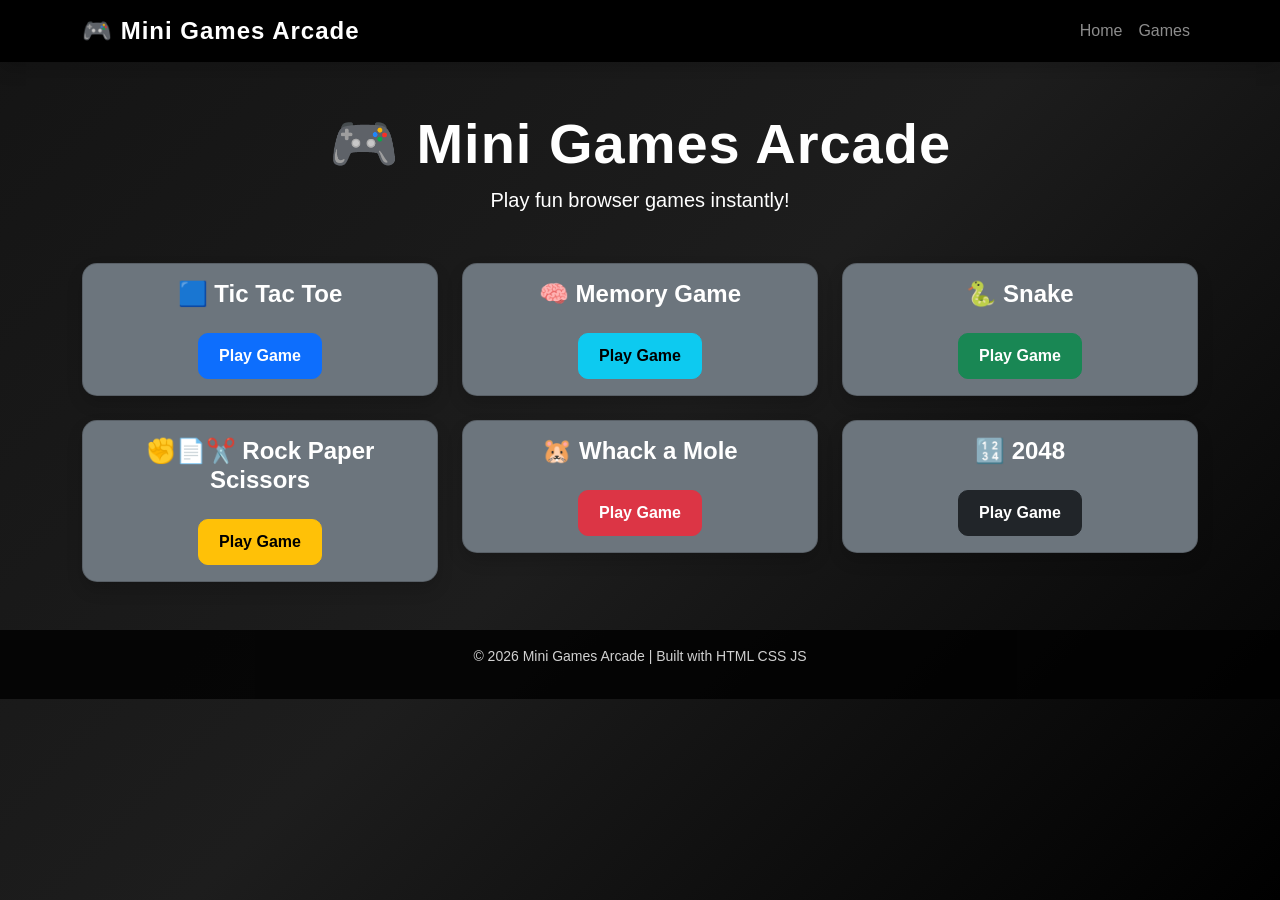
<file: index.html>
<!DOCTYPE html>
<html lang="en">
<head>
<meta charset="UTF-8">
<meta name="viewport" content="width=device-width, initial-scale=1.0">

<title>Mini Games Arcade</title>

<!-- Bootstrap CSS -->
<link href="https://cdn.jsdelivr.net/npm/bootstrap@5.3.2/dist/css/bootstrap.min.css" rel="stylesheet">

<!-- Your CSS -->
<link rel="stylesheet" href="style.css">

</head>

<body class="bg-dark text-white">

<!-- Navbar -->
<nav class="navbar navbar-expand-lg navbar-dark bg-black shadow">
<div class="container">

<a class="navbar-brand fw-bold">🎮 Mini Games Arcade</a>

<button class="navbar-toggler" type="button" data-bs-toggle="collapse" data-bs-target="#menu">
<span class="navbar-toggler-icon"></span>
</button>

<div class="collapse navbar-collapse" id="menu">
<ul class="navbar-nav ms-auto">

<li class="nav-item">
<a class="nav-link" href="#">Home</a>
</li>

<li class="nav-item">
<a class="nav-link" href="#games">Games</a>
</li>

</ul>
</div>

</div>
</nav>


<!-- Hero Section -->
<div class="container text-center mt-5">

<h1 class="display-4">🎮 Mini Games Arcade</h1>

<p class="lead">Play fun browser games instantly!</p>

</div>


<!-- Games Section -->
<div class="container mt-5" id="games">

<div class="row g-4">

<!-- Tic Tac Toe -->
<div class="col-md-4">
<div class="card bg-secondary text-white shadow game-card">
<div class="card-body text-center">
<h4>🟦 Tic Tac Toe</h4>
<a href="games/tictactoe.html" class="btn btn-primary mt-3">Play Game</a>
</div>
</div>
</div>

<!-- Memory Game -->
<div class="col-md-4">
<div class="card bg-secondary text-white shadow game-card">
<div class="card-body text-center">
<h4>🧠 Memory Game</h4>
<a href="games/memory.html" class="btn btn-info mt-3">Play Game</a>
</div>
</div>
</div>

<!-- Snake -->
<div class="col-md-4">
<div class="card bg-secondary text-white shadow game-card">
<div class="card-body text-center">
<h4>🐍 Snake</h4>
<a href="games/snake.html" class="btn btn-success mt-3">Play Game</a>
</div>
</div>
</div>

<!-- Rock Paper Scissors -->
<div class="col-md-4">
<div class="card bg-secondary text-white shadow game-card">
<div class="card-body text-center">
<h4>✊📄✂️ Rock Paper Scissors</h4>
<a href="games/rps.html" class="btn btn-warning mt-3">Play Game</a>
</div>
</div>
</div>

<!-- Whack a Mole -->
<div class="col-md-4">
<div class="card bg-secondary text-white shadow game-card">
<div class="card-body text-center">
<h4>🐹 Whack a Mole</h4>
<a href="games/mole.html" class="btn btn-danger mt-3">Play Game</a>
</div>
</div>
</div>

<!-- 2048 -->
<div class="col-md-4">
<div class="card bg-secondary text-white shadow game-card">
<div class="card-body text-center">
<h4>🔢 2048</h4>
<a href="games/2048.html" class="btn btn-dark mt-3">Play Game</a>
</div>
</div>
</div>

</div>
</div>


<!-- Footer -->
<footer class="text-center mt-5 p-3 bg-black">
<p>© 2026 Mini Games Arcade | Built with HTML CSS JS</p>
</footer>


<!-- Bootstrap JS -->
<script src="https://cdn.jsdelivr.net/npm/bootstrap@5.3.2/dist/js/bootstrap.bundle.min.js"></script>

</body>
</html>
</file>
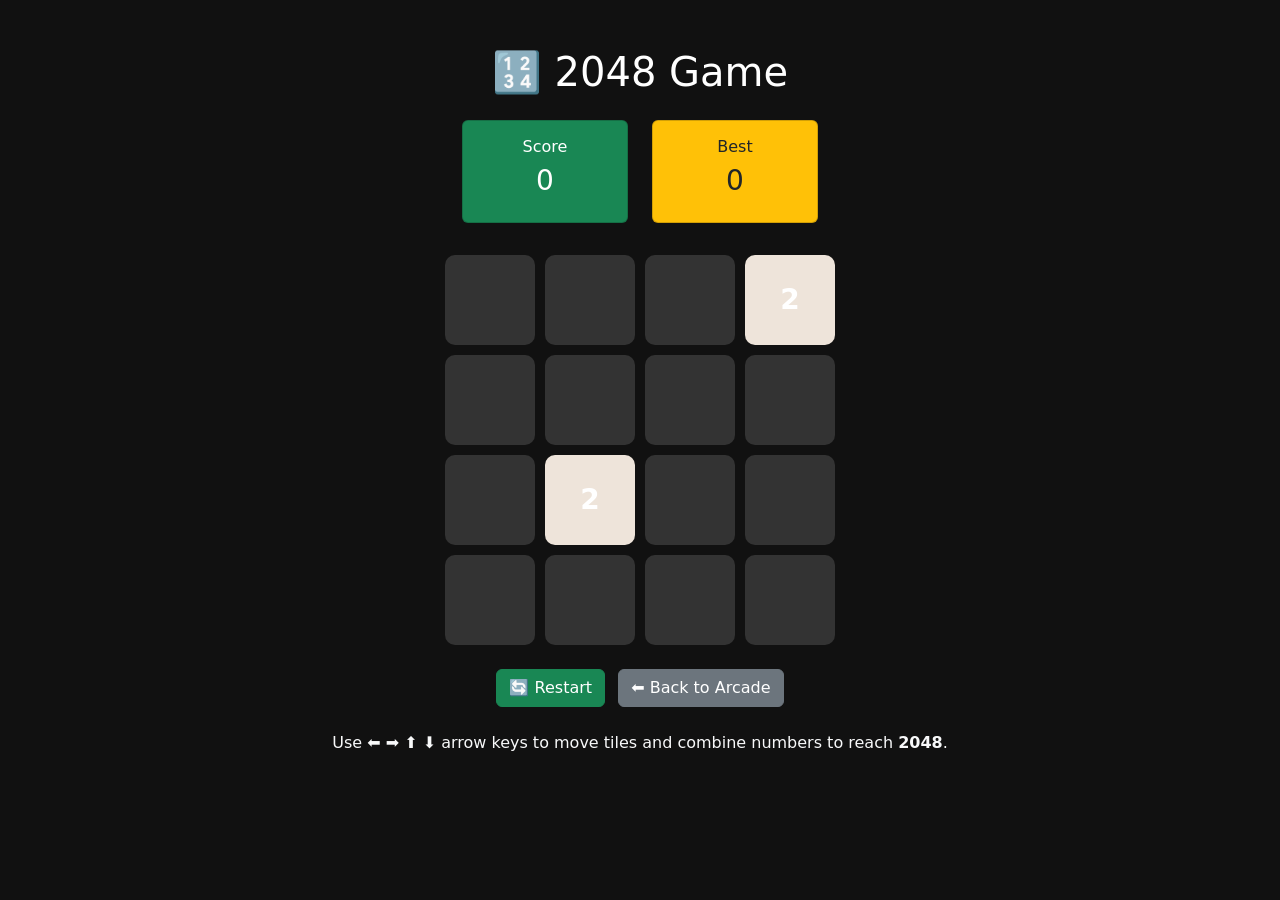
<file: games/2048.html>
<!DOCTYPE html>
<html lang="en">

<head>

<meta charset="UTF-8">
<meta name="viewport" content="width=device-width, initial-scale=1.0">

<title>2048 Game</title>

<!-- Bootstrap -->

<link href="https://cdn.jsdelivr.net/npm/bootstrap@5.3.2/dist/css/bootstrap.min.css" rel="stylesheet">

<!-- Game CSS -->

<link rel="stylesheet" href="../styles/game-style.css">

<style>

body{
background:#111;
color:white;
text-align:center;
}

.grid-2048{
display:grid;
grid-template-columns:repeat(4,90px);
gap:10px;
justify-content:center;
margin-top:20px;
}

.tile{
width:90px;
height:90px;
background:#333;
display:flex;
align-items:center;
justify-content:center;
font-size:28px;
font-weight:bold;
border-radius:10px;
}

</style>

</head>

<body>

<div class="container mt-5">

<h1 class="mb-4">🔢 2048 Game</h1>

<!-- Scoreboard -->

<div class="row justify-content-center mb-4">

<div class="col-md-2 col-6 mb-2">
<div class="card bg-success text-white">
<div class="card-body">
<h6>Score</h6>
<h3 id="score">0</h3>
</div>
</div>
</div>

<div class="col-md-2 col-6 mb-2">
<div class="card bg-warning text-dark">
<div class="card-body">
<h6>Best</h6>
<h3 id="bestScore">0</h3>
</div>
</div>
</div>

</div>

<!-- Game Grid -->

<div id="game2048" class="grid-2048"></div>

<!-- Controls -->

<div class="mt-4">

<button class="btn btn-success me-2" onclick="restartGame()">
🔄 Restart
</button>

<a href="../index.html" class="btn btn-secondary">
⬅ Back to Arcade
</a>

</div>

<!-- Instructions -->

<p class="mt-4 text-light">
Use ⬅ ➡ ⬆ ⬇ arrow keys to move tiles and combine numbers to reach <strong>2048</strong>.
</p>

</div>

<!-- Bootstrap JS -->

<script src="https://cdn.jsdelivr.net/npm/bootstrap@5.3.2/dist/js/bootstrap.bundle.min.js"></script>

<!-- Game Script -->

<script src="../scripts/2048.js"></script>

</body>

</html>
</file>
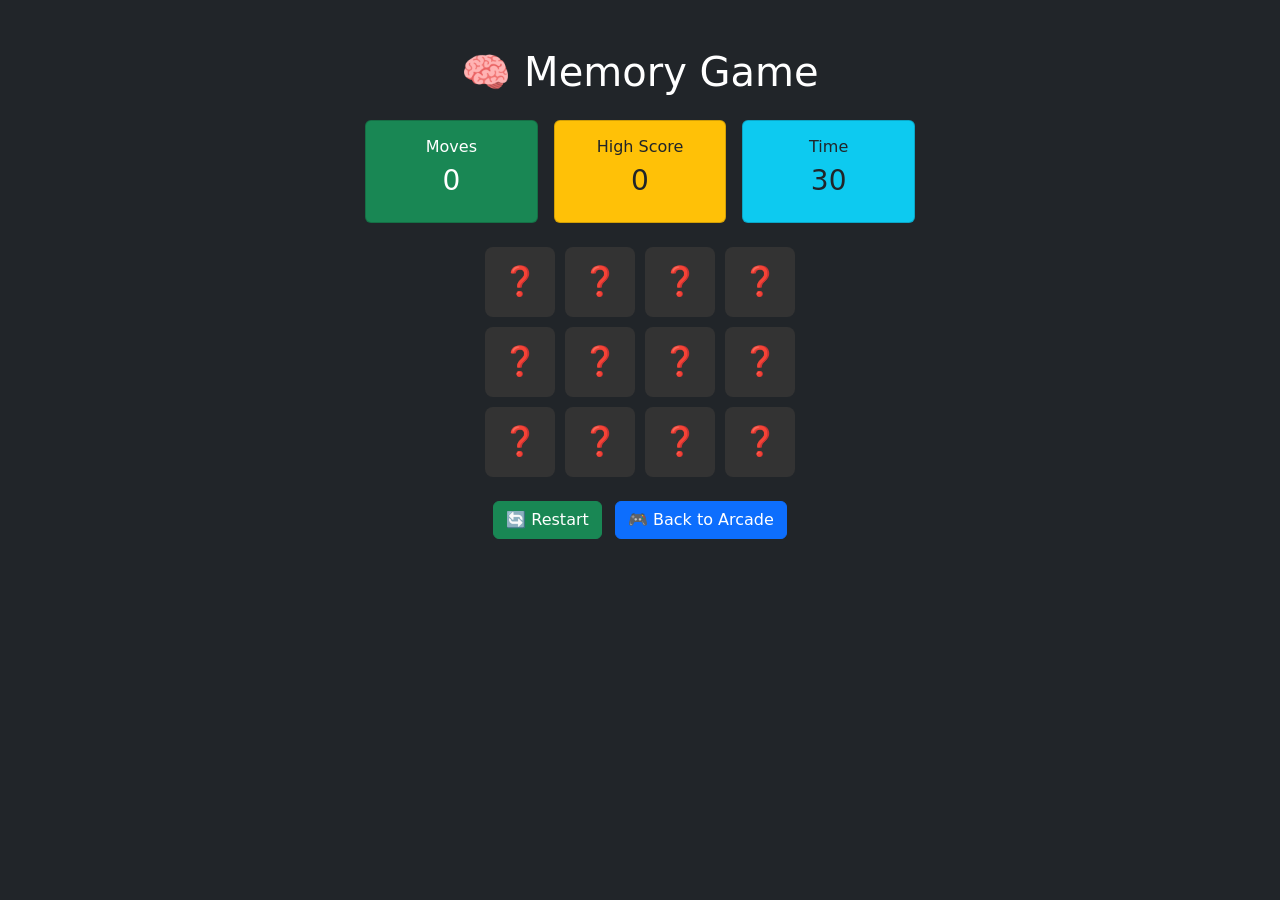
<file: games/memory.html>
<!DOCTYPE html>
<html lang="en">

<head>
<meta charset="UTF-8">
<meta name="viewport" content="width=device-width, initial-scale=1.0">

<title>Memory Game</title>

<!-- Bootstrap -->
<link href="https://cdn.jsdelivr.net/npm/bootstrap@5.3.2/dist/css/bootstrap.min.css" rel="stylesheet">

<!-- Your CSS -->
<link rel="stylesheet" href="../styles/game-style.css">

<!-- JS -->
<script defer src="../scripts/memory.js"></script>

</head>

<body class="bg-dark text-white text-center">

<div class="container mt-5">

<h1 class="mb-4">🧠 Memory Game</h1>

<!-- SCOREBOARD -->

<div class="row justify-content-center g-3 mb-4">

<div class="col-md-2 col-4">
<div class="card bg-success text-white">
<div class="card-body">
<h6>Moves</h6>
<h3 id="moves">0</h3>
</div>
</div>
</div>

<div class="col-md-2 col-4">
<div class="card bg-warning text-dark">
<div class="card-body">
<h6>High Score</h6>
<h3 id="highscore">0</h3>
</div>
</div>
</div>

<div class="col-md-2 col-4">
<div class="card bg-info text-dark">
<div class="card-body">
<h6>Time</h6>
<h3 id="timer">0</h3>
</div>
</div>
</div>

</div>

<!-- GAME BOARD -->

<div id="memory-board" class="memory-board"></div>

<!-- WIN MESSAGE -->

<div id="winMessage" class="mt-4 fs-3 text-success"></div>

<!-- BUTTONS -->

<div class="mt-4">

<button class="btn btn-success me-2" onclick="restartGame()">
🔄 Restart
</button>

<a href="../index.html" class="btn btn-primary">
🎮 Back to Arcade
</a>

</div>

</div>

</body>
</html>
</file>
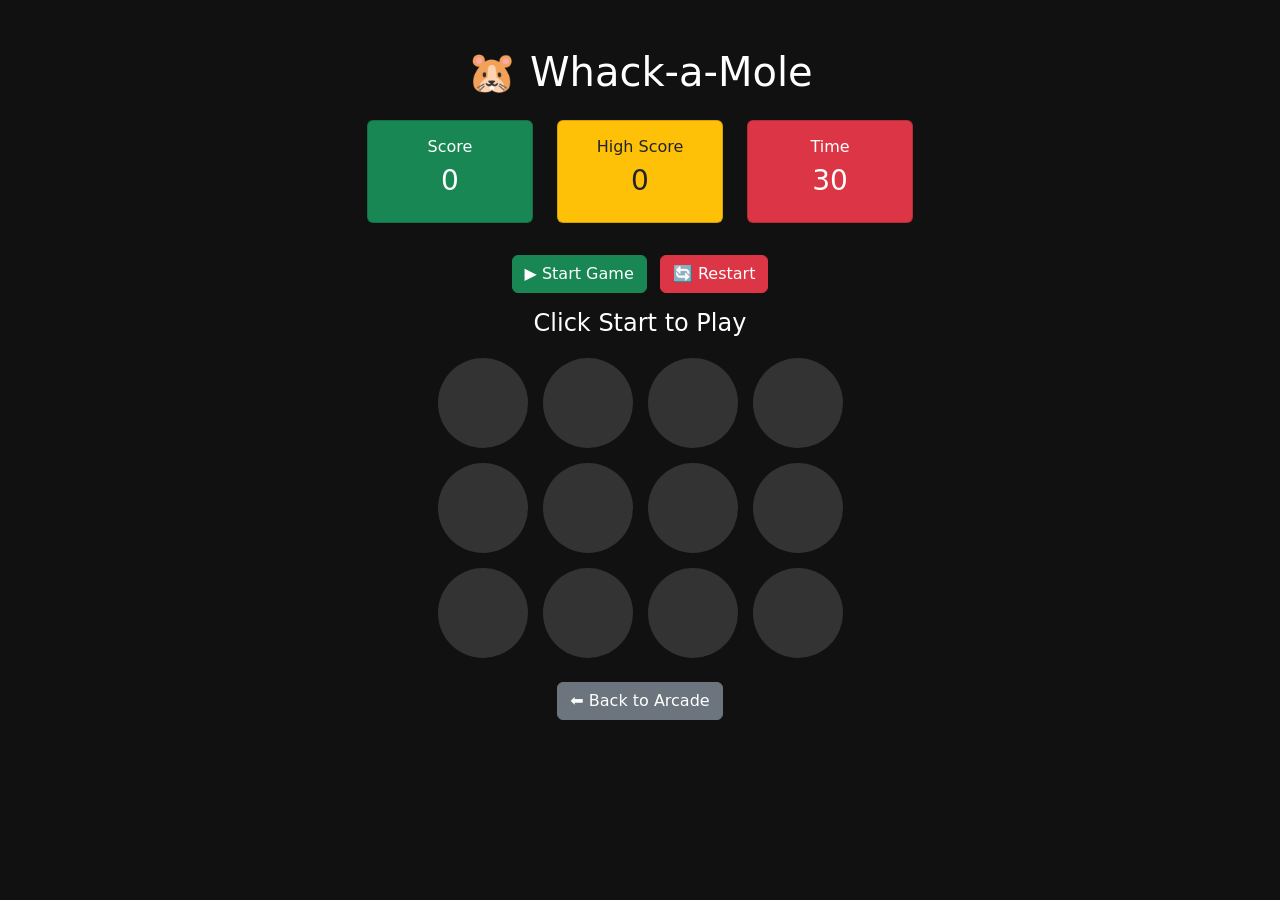
<file: games/mole.html>
<!DOCTYPE html>
<html lang="en">

<head>

<meta charset="UTF-8">
<meta name="viewport" content="width=device-width, initial-scale=1.0">

<title>Whack-a-Mole</title>

<!-- Bootstrap -->
<link href="https://cdn.jsdelivr.net/npm/bootstrap@5.3.2/dist/css/bootstrap.min.css" rel="stylesheet">

<!-- Game CSS -->
<link rel="stylesheet" href="../styles/game-style.css">

<script defer src="../scripts/mole.js"></script>

<style>

body{
background:#111;
color:white;
text-align:center;
}

/* Grid Layout */

.mole-grid{
display:grid;
grid-template-columns:repeat(4,90px);
gap:15px;
justify-content:center;
margin-top:20px;
}

/* Hole */

.mole-grid div{
width:90px;
height:90px;
background:#333;
border-radius:15px;
display:flex;
align-items:center;
justify-content:center;
font-size:40px;
cursor:pointer;
transition:0.2s;
}

.mole-grid div:hover{
background:#444;
transform:scale(1.1);
}

</style>

</head>

<body>

<div class="container mt-5">

<h1 class="mb-4">🐹 Whack-a-Mole</h1>

<!-- Scoreboard -->

<div class="row justify-content-center mb-4">

<div class="col-md-2 col-6 mb-2">
<div class="card bg-success text-white">
<div class="card-body">
<h6>Score</h6>
<h3 id="score">0</h3>
</div>
</div>
</div>

<div class="col-md-2 col-6 mb-2">
<div class="card bg-warning text-dark">
<div class="card-body">
<h6>High Score</h6>
<h3 id="highScore">0</h3>
</div>
</div>
</div>

<div class="col-md-2 col-6 mb-2">
<div class="card bg-danger text-white">
<div class="card-body">
<h6>Time</h6>
<h3 id="timer">30</h3>
</div>
</div>
</div>

</div>

<!-- Game Controls -->

<div class="mb-3">

<button class="btn btn-success me-2" onclick="startGame()">▶ Start Game</button>

<button class="btn btn-danger" onclick="restartGame()">🔄 Restart</button>

</div>

<!-- Status -->

<h4 id="status">Click Start to Play</h4>

<!-- Mole Grid -->

<div class="mole-grid" id="moleGrid"></div>

<br>

<a href="../index.html" class="btn btn-secondary">⬅ Back to Arcade</a>

</div>

<!-- Bootstrap JS -->

<script src="https://cdn.jsdelivr.net/npm/bootstrap@5.3.2/dist/js/bootstrap.bundle.min.js"></script>

</body>

</html>
</file>
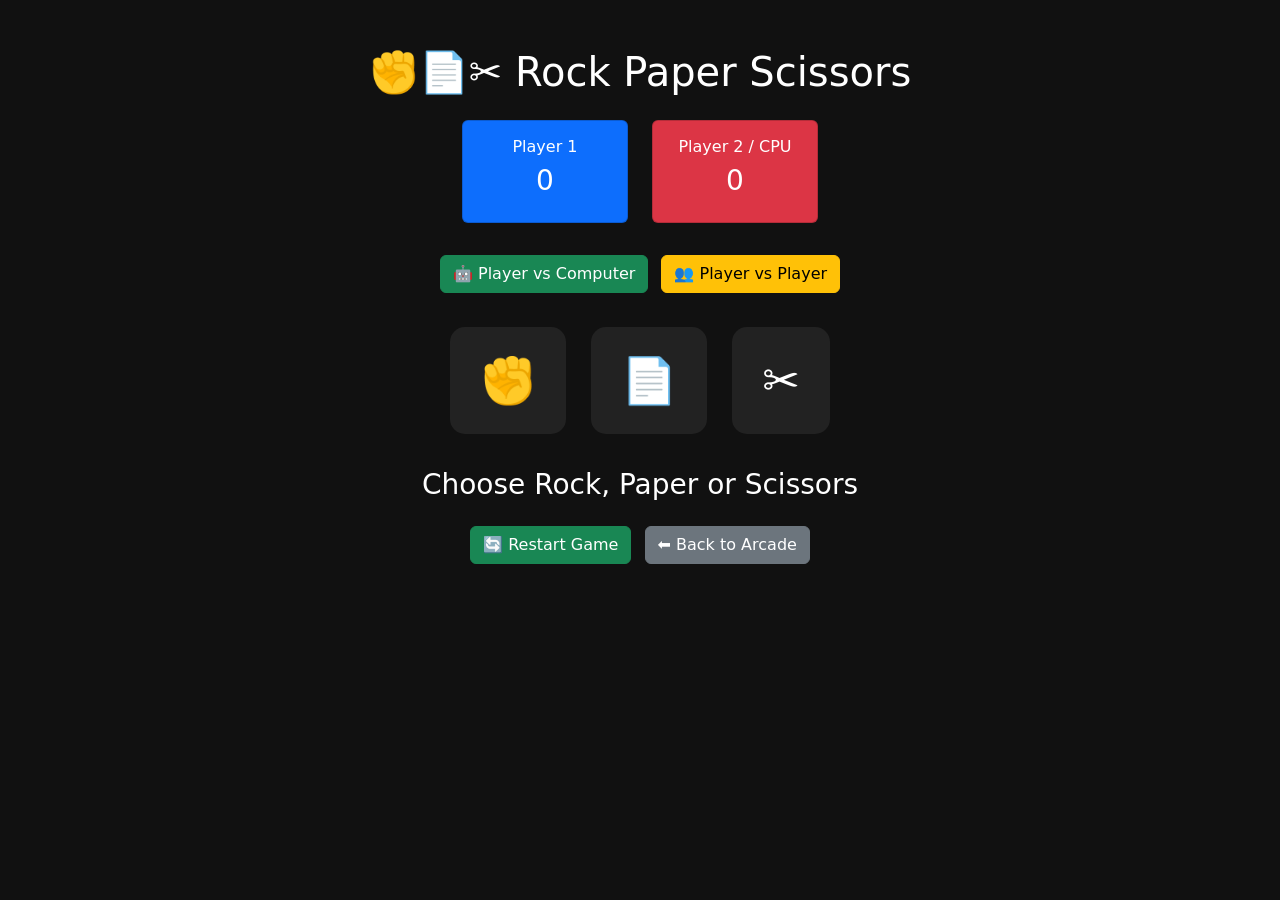
<file: games/rps.html>
<!DOCTYPE html>
<html lang="en">

<head>

<meta charset="UTF-8">
<meta name="viewport" content="width=device-width, initial-scale=1.0">

<title>Rock Paper Scissors</title>

<!-- Bootstrap -->
<link href="https://cdn.jsdelivr.net/npm/bootstrap@5.3.2/dist/css/bootstrap.min.css" rel="stylesheet">

<!-- Game CSS -->
<link rel="stylesheet" href="../styles/game-style.css">

<script defer src="../scripts/rps.js"></script>

<style>

body{
background:#111;
color:white;
text-align:center;
}

.game-btn{
font-size:45px;
padding:20px 30px;
margin:10px;
border-radius:15px;
border:none;
background:#222;
color:white;
transition:0.2s;
}

.game-btn:hover{
transform:scale(1.2);
background:#444;
box-shadow:0 0 15px #00ffcc;
}

</style>

</head>

<body>

<div class="container mt-5">

<h1 class="mb-4">✊📄✂️ Rock Paper Scissors</h1>

<!-- Scoreboard -->

<div class="row justify-content-center mb-4">

<div class="col-md-2 col-6 mb-2">
<div class="card bg-primary text-white">
<div class="card-body">
<h6>Player 1</h6>
<h3 id="playerScore">0</h3>
</div>
</div>
</div>

<div class="col-md-2 col-6 mb-2">
<div class="card bg-danger text-white">
<div class="card-body">
<h6>Player 2 / CPU</h6>
<h3 id="computerScore">0</h3>
</div>
</div>
</div>

</div>

<!-- Mode Selection -->

<div class="mb-4">

<button class="btn btn-success me-2" onclick="setMode('cpu')">
🤖 Player vs Computer
</button>

<button class="btn btn-warning" onclick="setMode('pvp')">
👥 Player vs Player
</button>

</div>

<!-- Game Buttons -->

<div id="buttons">

<button class="game-btn" onclick="play('rock')">✊</button>

<button class="game-btn" onclick="play('paper')">📄</button>

<button class="game-btn" onclick="play('scissors')">✂️</button>

</div>

<!-- Result Display -->

<h3 id="result" class="mt-4">
Choose Rock, Paper or Scissors
</h3>

<!-- Game Buttons -->

<div class="mt-4">

<button class="btn btn-success me-2" onclick="resetGame()">
🔄 Restart Game
</button>

<a href="../index.html" class="btn btn-secondary">
⬅ Back to Arcade
</a>

</div>

</div>

<!-- Bootstrap JS -->

<script src="https://cdn.jsdelivr.net/npm/bootstrap@5.3.2/dist/js/bootstrap.bundle.min.js"></script>

</body>

</html>
</file>
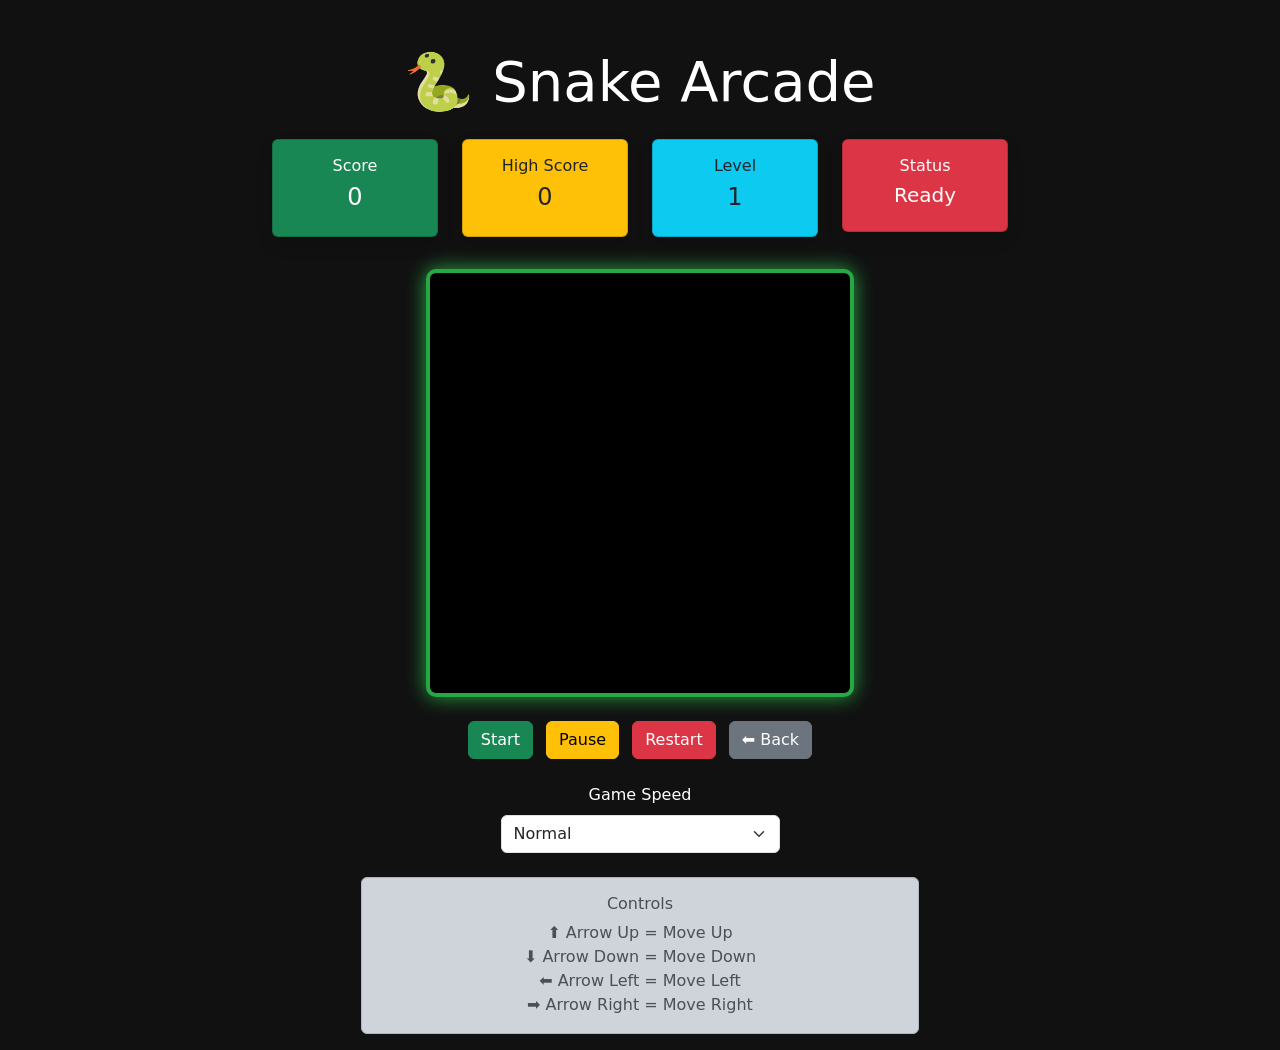
<file: games/snake.html>
<!DOCTYPE html>
<html lang="en">

<head>
<meta charset="UTF-8">
<meta name="viewport" content="width=device-width, initial-scale=1.0">

<title>Snake Game</title>

<!-- Bootstrap -->
<link href="https://cdn.jsdelivr.net/npm/bootstrap@5.3.2/dist/css/bootstrap.min.css" rel="stylesheet">

<!-- Game Styles -->
<link rel="stylesheet" href="../styles/game-style.css">

<style>

body{
background:#111;
}

canvas{
background:black;
border-radius:10px;
border:4px solid #28a745;
box-shadow:0 0 20px #28a745;
}

</style>

</head>

<body class="text-white">

<div class="container text-center mt-5 game-container">

<h1 class="mb-4 display-4">🐍 Snake Arcade</h1>

<!-- Scoreboard -->
<div class="row justify-content-center mb-4">

<div class="col-md-2 col-6 mb-2">
<div class="card bg-success text-white shadow">
<div class="card-body">
<h6>Score</h6>
<h4 id="score">0</h4>
</div>
</div>
</div>

<div class="col-md-2 col-6 mb-2">
<div class="card bg-warning text-dark shadow">
<div class="card-body">
<h6>High Score</h6>
<h4 id="highScore">0</h4>
</div>
</div>
</div>

<div class="col-md-2 col-6 mb-2">
<div class="card bg-info text-dark shadow">
<div class="card-body">
<h6>Level</h6>
<h4 id="level">1</h4>
</div>
</div>
</div>

<div class="col-md-2 col-6 mb-2">
<div class="card bg-danger text-white shadow">
<div class="card-body">
<h6>Status</h6>
<h5 id="status">Ready</h5>
</div>
</div>
</div>

</div>

<!-- Game Canvas -->
<div class="d-flex justify-content-center">

<canvas id="gameCanvas" width="420" height="420"></canvas>

</div>

<!-- Game Controls -->
<div class="mt-4">

<button class="btn btn-success me-2" onclick="startGame()">Start</button>

<button class="btn btn-warning me-2" onclick="pauseGame()">Pause</button>

<button class="btn btn-danger me-2" onclick="restartGame()">Restart</button>

<a href="../index.html" class="btn btn-secondary">⬅ Back</a>

</div>

<!-- Speed Selector -->
<div class="mt-4">

<label class="form-label">Game Speed</label>

<select class="form-select w-25 mx-auto" id="speedSelect">

<option value="150">Slow</option>
<option value="100" selected>Normal</option>
<option value="60">Fast</option>
<option value="40">Extreme</option>

</select>

</div>

<!-- Controls Info -->
<div class="mt-4">

<div class="alert alert-dark w-50 mx-auto">

<h6>Controls</h6>

⬆ Arrow Up = Move Up<br>
⬇ Arrow Down = Move Down<br>
⬅ Arrow Left = Move Left<br>
➡ Arrow Right = Move Right

</div>

</div>

</div>

<!-- Snake Script -->
<script src="../scripts/snake.js"></script>

<!-- Bootstrap -->
<script src="https://cdn.jsdelivr.net/npm/bootstrap@5.3.2/dist/js/bootstrap.bundle.min.js"></script>

</body>

</html>
</file>
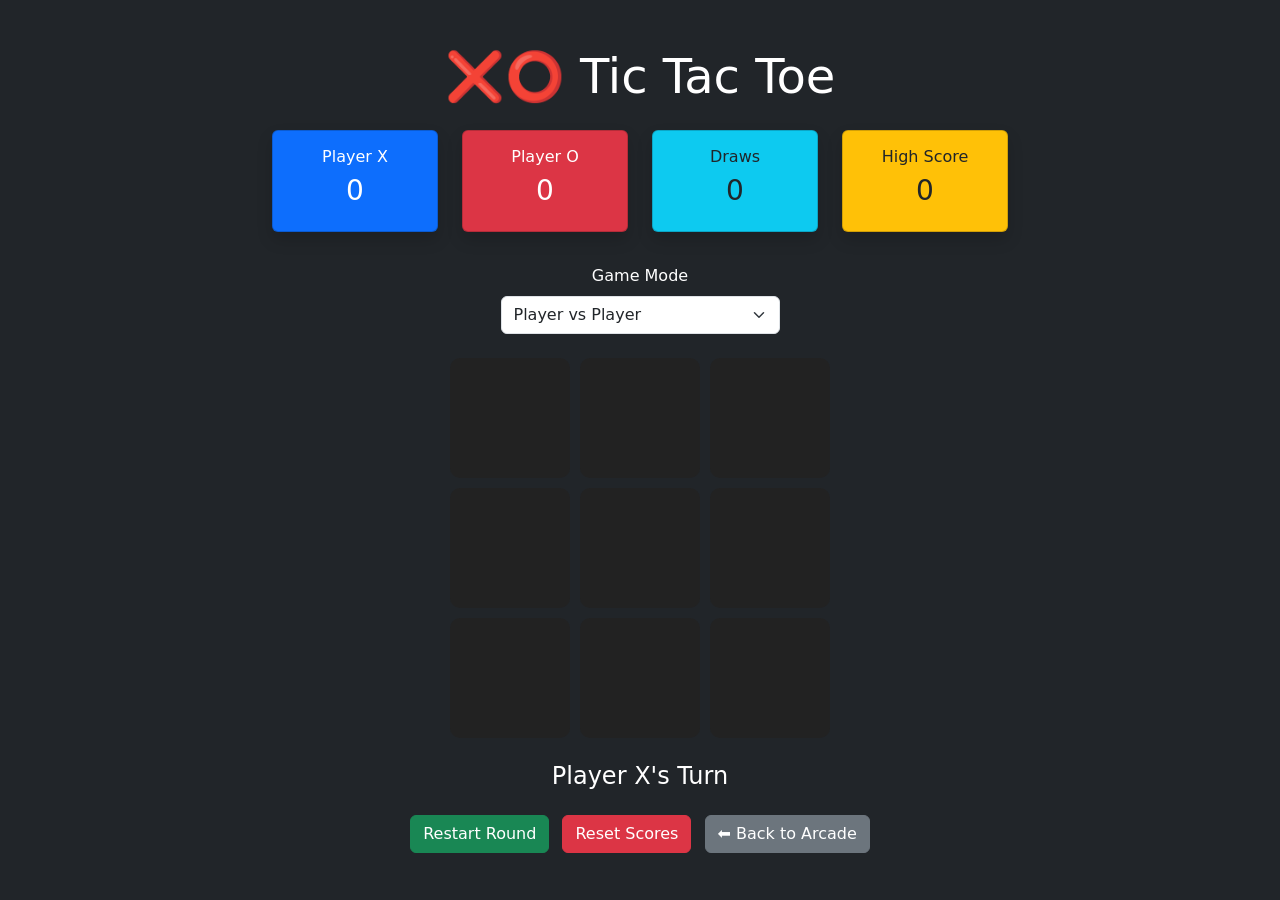
<file: games/tictactoe.html>
<!DOCTYPE html>
<html lang="en">

<head>

<meta charset="UTF-8">
<meta name="viewport" content="width=device-width, initial-scale=1.0">

<title>Tic Tac Toe</title>

<!-- Bootstrap -->
<link href="https://cdn.jsdelivr.net/npm/bootstrap@5.3.2/dist/css/bootstrap.min.css" rel="stylesheet">

<!-- Game Styles -->
<link rel="stylesheet" href="../styles/game-style.css">

<script defer src="../scripts/tictactoe.js"></script>

<style>

.tic-board{
display:grid;
grid-template-columns:repeat(3,120px);
gap:10px;
justify-content:center;
margin:auto;
}

.tic-board button{
width:120px;
height:120px;
font-size:40px;
font-weight:bold;
border-radius:10px;
border:none;
background:#222;
color:white;
transition:0.2s;
}

.tic-board button:hover{
background:#333;
}

</style>

</head>

<body class="bg-dark text-white">

<div class="container text-center mt-5 game-container">

<h1 class="mb-4 display-5">❌⭕ Tic Tac Toe</h1>

<!-- Scoreboard -->
<div class="row justify-content-center mb-4">

<div class="col-md-2 col-6 mb-2">
<div class="card bg-primary text-white shadow">
<div class="card-body">
<h6>Player X</h6>
<h3 id="scoreX">0</h3>
</div>
</div>
</div>

<div class="col-md-2 col-6 mb-2">
<div class="card bg-danger text-white shadow">
<div class="card-body">
<h6>Player O</h6>
<h3 id="scoreO">0</h3>
</div>
</div>
</div>

<div class="col-md-2 col-6 mb-2">
<div class="card bg-info text-dark shadow">
<div class="card-body">
<h6>Draws</h6>
<h3 id="draws">0</h3>
</div>
</div>
</div>

<div class="col-md-2 col-6 mb-2">
<div class="card bg-warning text-dark shadow">
<div class="card-body">
<h6>High Score</h6>
<h3 id="highScore">0</h3>
</div>
</div>
</div>

</div>

<!-- Game Mode -->
<div class="mb-4">

<label class="form-label">Game Mode</label>

<select id="modeSelect" class="form-select w-25 mx-auto">

<option value="pvp">Player vs Player</option>
<option value="ai">Player vs Computer</option>

</select>

</div>

<!-- Game Board -->
<div id="board" class="tic-board">

<button></button>
<button></button>
<button></button>

<button></button>
<button></button>
<button></button>

<button></button>
<button></button>
<button></button>

</div>

<!-- Game Status -->
<h4 id="status" class="mt-4">Player X's Turn</h4>

<!-- Buttons -->
<div class="mt-4">

<button class="btn btn-success me-2" onclick="restartGame()">Restart Round</button>

<button class="btn btn-danger me-2" onclick="resetScores()">Reset Scores</button>

<a href="../index.html" class="btn btn-secondary">⬅ Back to Arcade</a>

</div>

</div>

<!-- Bootstrap JS -->
<script src="https://cdn.jsdelivr.net/npm/bootstrap@5.3.2/dist/js/bootstrap.bundle.min.js"></script>

</body>

</html>
</file>
<file: style.css>
/* Page Style */

body{
font-family: Arial, sans-serif;
background: linear-gradient(135deg,#141414,#1d1d1d,#000);
color:white;
text-align:center;
min-height:100vh;
}


/* Navbar Title */

.navbar-brand{
font-size:1.5rem;
letter-spacing:1px;
}


/* Game Cards */

.game-card{
border-radius:15px;
transition:0.3s;
cursor:pointer;
}


/* Hover Effect */

.game-card:hover{
transform:scale(1.06);
box-shadow:0px 15px 35px rgba(0,0,0,0.6);
}


/* Card Text */

.card h4{
font-weight:bold;
}


/* Buttons */

.btn{
border-radius:10px;
padding:10px 20px;
font-weight:bold;
}


/* Hero Section */

.display-4{
font-weight:700;
letter-spacing:1px;
}


/* Footer */

footer{
font-size:14px;
opacity:0.8;
}


/* Mobile Optimization */

@media(max-width:768px){

.display-4{
font-size:2rem;
}

.card h4{
font-size:1.2rem;
}

}
</file>
<file: styles/game-style.css>
/* General Game Container */

.game-container{
text-align:center;
margin-top:40px;
}


/* Tic Tac Toe */

.tic-board{
display:grid;
grid-template-columns:repeat(3,100px);
gap:10px;
margin:20px auto;
max-width:320px;
}

.tic-board button{
font-size:2em;
height:100px;
border-radius:10px;
border:none;
background:#333;
color:white;
cursor:pointer;
transition:0.2s;
}

.tic-board button:hover{
background:#555;
transform:scale(1.05);
}


/* Memory Game */

.memory-board{
display:grid;
grid-template-columns:repeat(4,70px);
gap:10px;
margin:20px auto;
justify-content:center;
}

.memory-board button{
font-size:1.8em;
height:70px;
border-radius:8px;
border:none;
background:#333;
color:white;
cursor:pointer;
transition:0.2s;
}

.memory-board button:hover{
background:#555;
}


/* 2048 Tiles */

.tile{
width:80px;
height:80px;
display:flex;
justify-content:center;
align-items:center;
font-weight:bold;
font-size:24px;
border-radius:8px;
background:#444;
color:white;
}


/* Whack a Mole */

.mole-grid{
display:grid;
grid-template-columns:repeat(4,90px);
gap:15px;
justify-content:center;
margin-top:20px;
}

.mole-hole{
width:90px;
height:90px;
font-size:2rem;
background:#333;
color:white;
border-radius:50%;
border:none;
cursor:pointer;
transition:0.2s;
}

.mole-hole:hover{
background:#555;
transform:scale(1.05);
}


/* Responsive for Mobile */

@media(max-width:600px){

.tic-board{
grid-template-columns:repeat(3,80px);
}

.tic-board button{
height:80px;
}

.memory-board{
grid-template-columns:repeat(4,55px);
}

.memory-board button{
height:55px;
}

.tile{
width:60px;
height:60px;
font-size:18px;
}

.mole-grid{
grid-template-columns:repeat(3,70px);
}

.mole-hole{
width:70px;
height:70px;
}

}
</file>
